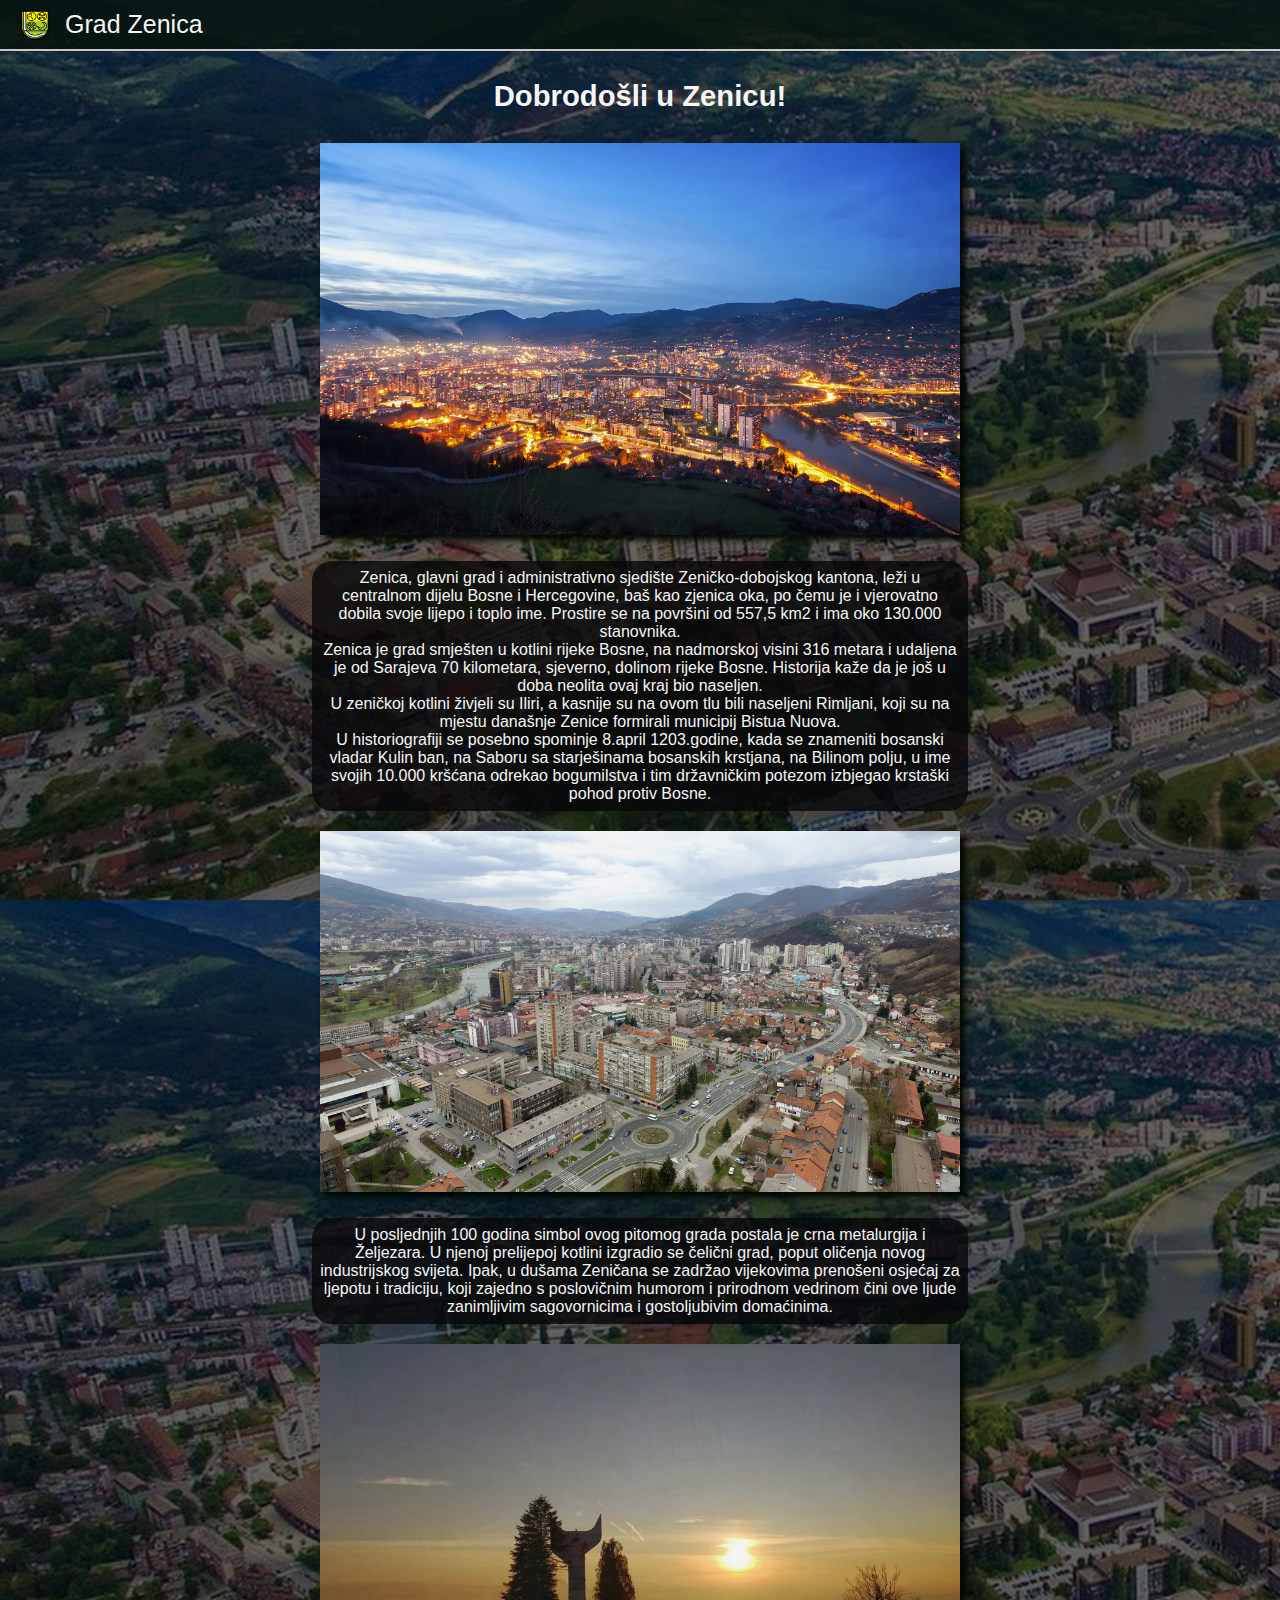
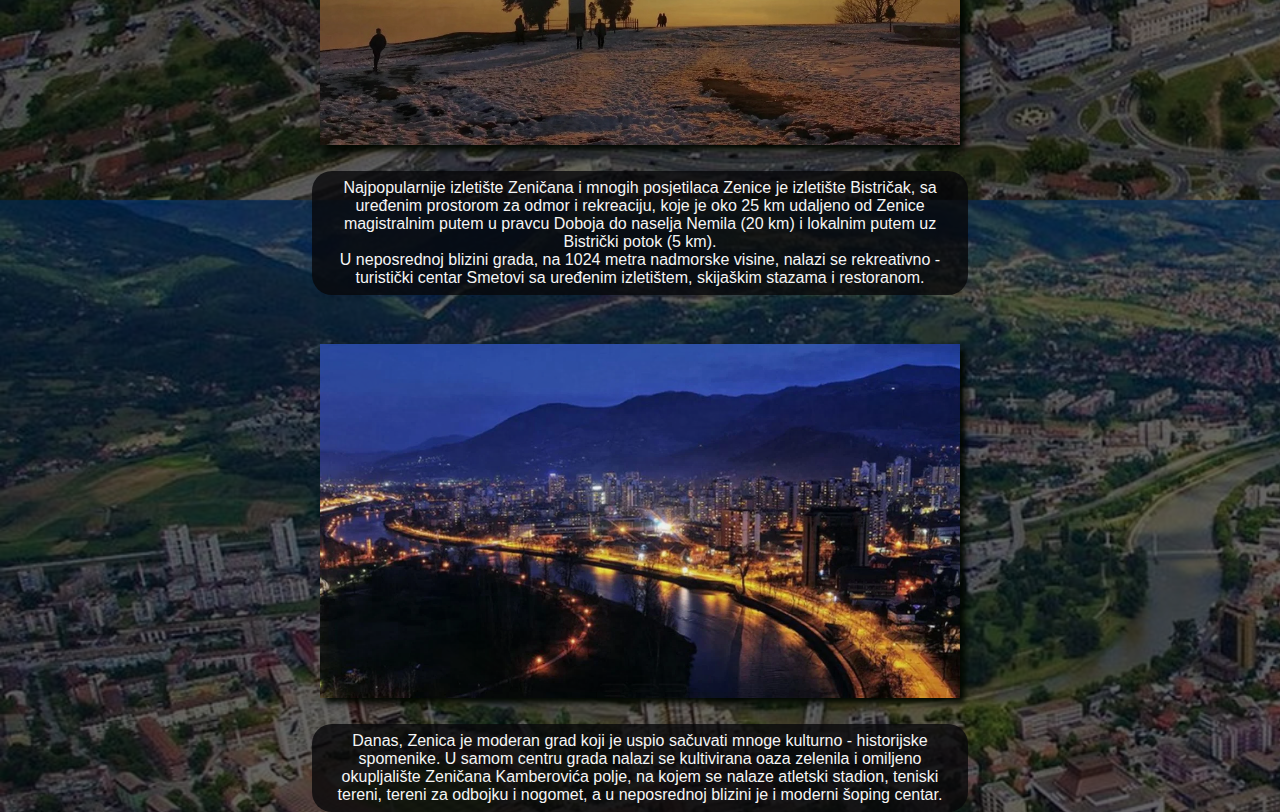
<file: web-stranica-zenica/index.html>
<!DOCTYPE html>
<html>

    <head>
        <title>Grad Zenica</title>
        <meta charset="utf-8">
        <link rel="stylesheet" href="style.css">
    </head>

    <body>
        <div class="hero">
            <div class="overlay">
                <div class="naslov">
                    <img class="grb" src="slikice/grb.png">
                    <p id="dobrodosli">Grad Zenica</p>
                </div>
                <h3>Dobrodošli u Zenicu!</h3>
                <img class="nicaze" src="slikice/zenica3.png">
                <p class="tekst">Zenica, glavni grad i administrativno sjedište Zeničko-dobojskog kantona, leži u centralnom dijelu Bosne i Hercegovine, baš kao zjenica oka, po čemu je i vjerovatno dobila svoje lijepo i toplo ime.
                Prostire se na površini od 557,5 km2 i ima oko 130.000 stanovnika.
                <br>
                Zenica je grad smješten u kotlini rijeke Bosne, na nadmorskoj visini 316 metara i udaljena je od Sarajeva 70 kilometara, sjeverno, dolinom rijeke Bosne. Historija kaže da je još u doba neolita ovaj kraj bio naseljen.<br> U zeničkoj kotlini živjeli su Iliri, a kasnije su na ovom tlu bili naseljeni Rimljani, koji su na mjestu današnje Zenice formirali municipij Bistua Nuova.
                <br>
                U historiografiji se posebno spominje 8.april 1203.godine, kada se znameniti bosanski vladar Kulin ban, na Saboru sa starješinama bosanskih krstjana, na Bilinom polju, u ime svojih 10.000 kršćana odrekao bogumilstva i tim državničkim potezom izbjegao krstaški pohod protiv Bosne.
                </p>
                <img class="nicaze" src="slikice/Zenica1.jpg">
                <p class="tekst">
                U posljednjih 100 godina simbol ovog pitomog grada postala je crna metalurgija i Željezara. U njenoj prelijepoj kotlini izgradio se čelični grad, poput oličenja novog industrijskog svijeta. Ipak, u dušama Zeničana se zadržao vijekovima prenošeni osjećaj za ljepotu i tradiciju, koji zajedno s poslovičnim humorom i prirodnom vedrinom čini ove ljude zanimljivim sagovornicima i gostoljubivim domaćinima.
                </p>
                <a href="smetovi.html" target="_blank"><img class="nicaze" src="slikice/smetovii.jpg"></a>
                <p class="tekst">
                Najpopularnije izletište Zeničana i mnogih posjetilaca Zenice je izletište Bistričak, sa uređenim prostorom za odmor i rekreaciju, koje je oko 25 km udaljeno od Zenice magistralnim putem u pravcu Doboja do naselja Nemila (20 km) i lokalnim putem uz Bistrički potok (5 km).
                <br>
                U neposrednoj blizini grada, na 1024 metra nadmorske visine, nalazi se rekreativno - turistički centar Smetovi sa uređenim izletištem, skijaškim stazama i restoranom. </p> <br>
        
                
                <img class="nicaze" src="slikice/zenica4.webp">
                <p class="tekst">
                Danas, Zenica je moderan grad koji je uspio sačuvati mnoge kulturno - historijske spomenike. U samom centru grada nalazi se kultivirana oaza zelenila i omiljeno okupljalište Zeničana Kamberovića polje, na kojem se nalaze atletski stadion, teniski tereni, tereni za odbojku i nogomet, a u neposrednoj blizini je i moderni šoping centar.
                </p>
            </div>
    </div>
</body>
</html>
</file>
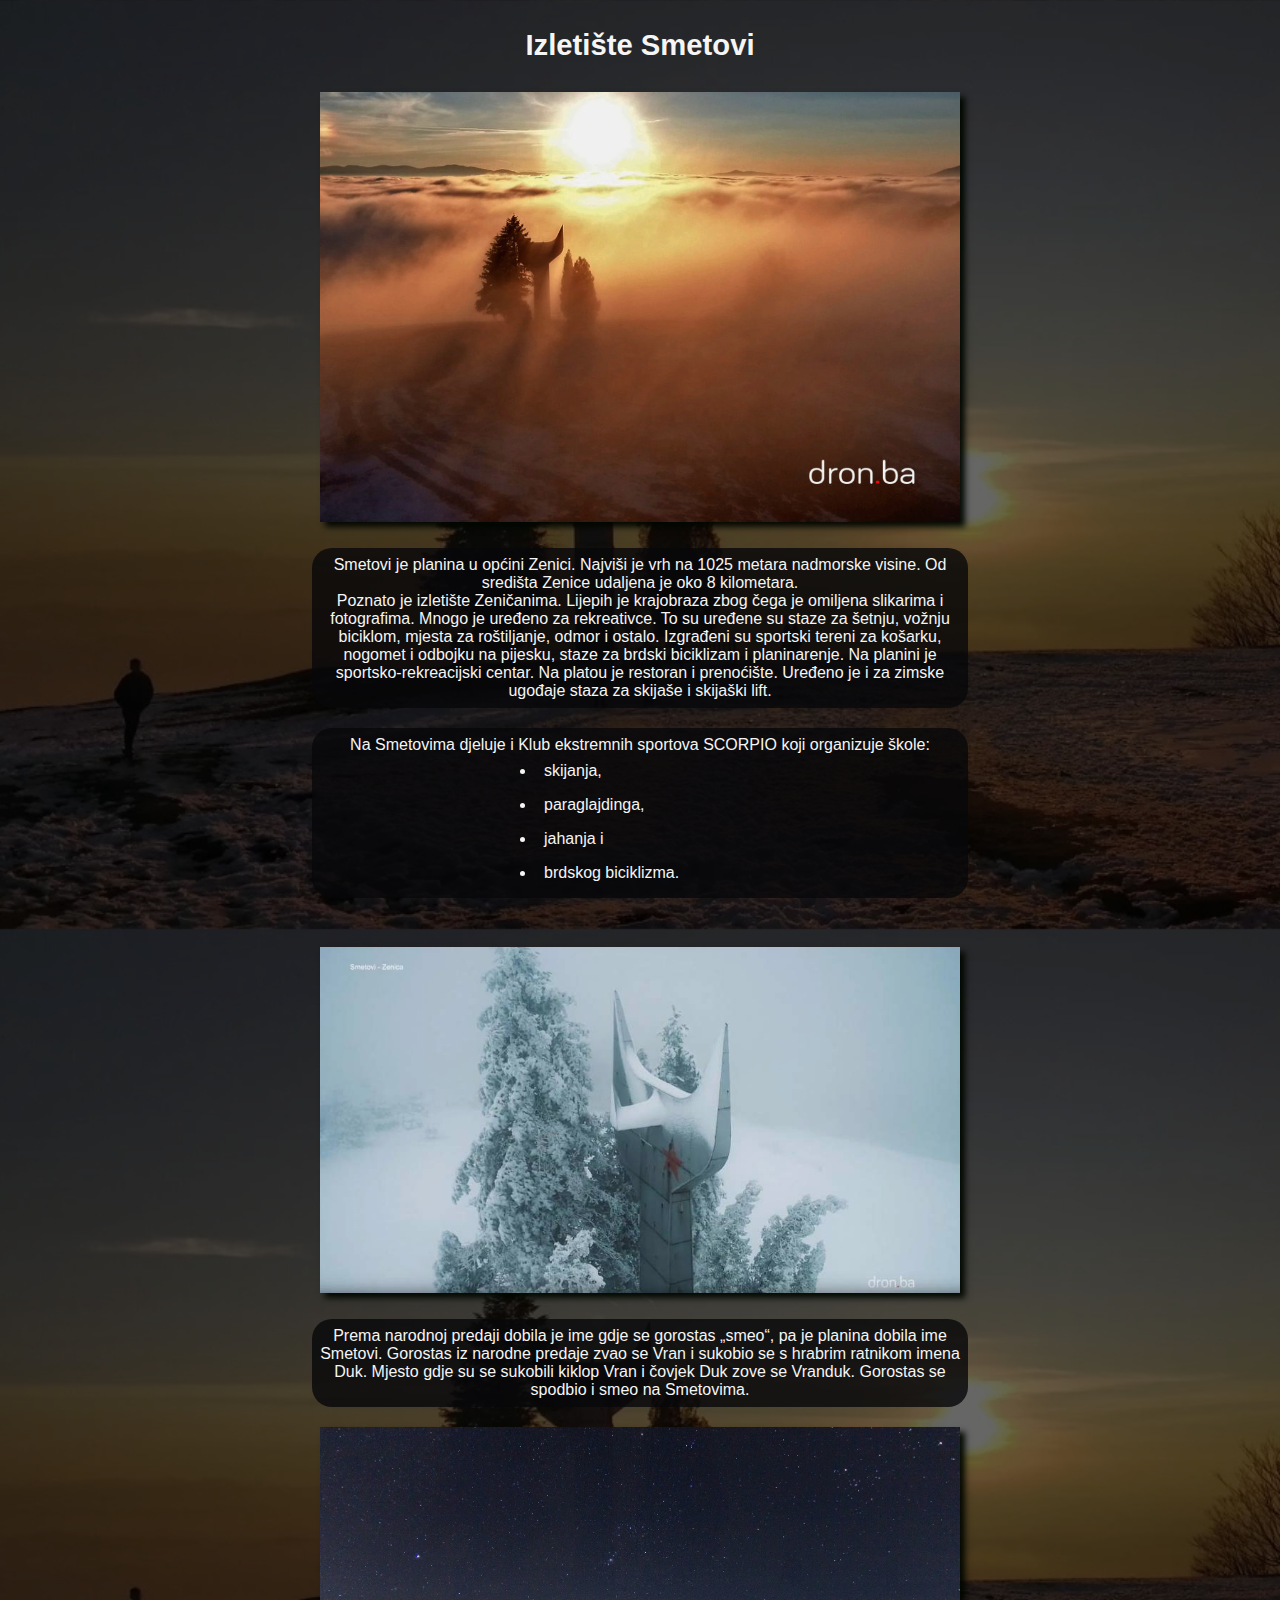
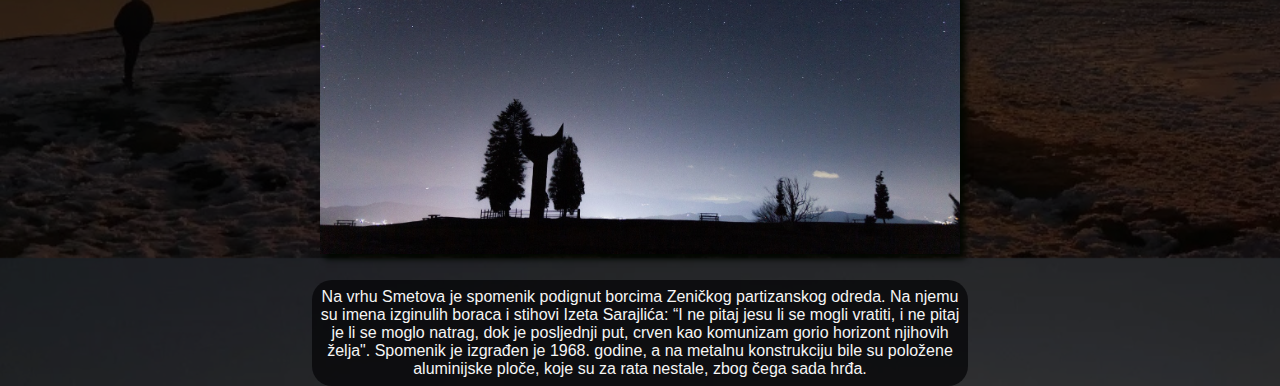
<file: web-stranica-zenica/smetovi.html>
<!DOCTYPE html>
<html>

    <head>
        <title>Smetovi</title>
        <meta charset="utf-8">
        <link rel="stylesheet" href="styles.css">
    </head>

    <body>
        <div class="hero">
            <div class="overlay">
                <h3>Izletište Smetovi</h3>
                <img class="nicaze" src="slikice/smetovi2.jpg">
                <p class="tekst">Smetovi je planina u općini Zenici. Najviši je vrh na 1025 metara nadmorske visine. Od središta Zenice udaljena je oko 8 kilometara. <br>Poznato je izletište Zeničanima. Lijepih je krajobraza zbog čega je omiljena slikarima i fotografima. Mnogo je uređeno za rekreativce. To su uređene su staze za šetnju, vožnju biciklom, mjesta za roštiljanje, odmor i ostalo. Izgrađeni su sportski tereni za košarku, nogomet i odbojku na pijesku, staze za brdski biciklizam i planinarenje. Na planini je sportsko-rekreacijski centar. Na platou je restoran i prenoćište. Uređeno je i za zimske ugođaje staza za skijaše i skijaški lift.</p>
                <ul class="lista2">Na Smetovima djeluje i Klub ekstremnih sportova SCORPIO koji organizuje škole: 
                    <li class="lista">skijanja,</li> 
                    <li class="lista">paraglajdinga,</li> 
                    <li class="lista">jahanja i </li>
                    <li class="lista">brdskog biciklizma.</li>
                </ul>
                <br>
                <img class="nicaze" src="slikice/mjau.jpg">
                <p class="tekst">Prema narodnoj predaji dobila je ime gdje se gorostas „smeo“, pa je planina dobila ime Smetovi. Gorostas iz narodne predaje zvao se Vran i sukobio se s hrabrim ratnikom imena Duk. Mjesto gdje su se sukobili kiklop Vran i čovjek Duk zove se Vranduk. Gorostas se spodbio i smeo na Smetovima.</p>
                <img class="nicaze" src="slikice/smetovi.jpg">
                <p class="tekst">Na vrhu Smetova je spomenik podignut borcima Zeničkog partizanskog odreda. Na njemu su imena izginulih boraca i stihovi Izeta Sarajlića: “I ne pitaj jesu li se mogli vratiti, i ne pitaj je li se moglo natrag, dok je posljednji put, crven kao komunizam gorio horizont njihovih želja". Spomenik je izgrađen je 1968. godine, a na metalnu konstrukciju bile su položene aluminijske ploče, koje su za rata nestale, zbog čega sada hrđa.</p>
            </div>
         </div>
</body>
</html>
</file>
<file: web-stranica-zenica/style.css>
body {
    margin: 0px;
    background: url(slikice/zenica_panorama.jpg), rgba(0,0,0,0.6);
    background-blend-mode: overlay;
    font-family: sans-serif;
    background-size: cover;
}
.hero {
    text-align: center;
    font-size: 25px;
    color: whitesmoke;
    height: 100vh;
    width: 100%;
    background-size: cover;
    background-position: center;
} 

.naslov{
    display: flex;
    justify-content: left;
    align-items: center;
    flex-direction: row;
    background-color: rgba(6, 19, 9, 0.8);
    width: 100%;
    padding:-5px 0px -5px 30px;
    border-bottom: 2px solid rgb(248, 244, 244, 0.8);
    text-align: left;
}
.grb {
    margin:0px;
    width: 30px;
    height: 30px;
    padding: 0px 10px 0px 20px;
}
#dobrodosli{
    padding: 0px;
    margin: 10px -30px 10px 5px;
}
.nicaze{
    width: 50%;
    height: auto;
    box-shadow: rgb(2, 7, 1) 5px 5px 6px;
    opacity: 0.95;
}
.nicaze:hover {
    opacity: 1.0;
}
.tekst {
    color: whitesmoke;
    font-size: 16px;
    text-align: center;
    width: 50%;
    margin: 20px auto;
    justify-content: space-evenly;
    background-color: rgb(8, 8, 10, 0.8);
    padding: 8px;
    border-radius: 20px;
}
.btn {
    text-decoration: none;
    color: whitesmoke ;
    font-size: 16px;
    padding: 10px;
    border: 2px solid whitesmoke;
    border-radius: 20px;
}
</file>
<file: web-stranica-zenica/styles.css>
body {
    margin: 0px;
    background: url("slikice/smetovii.jpg"), rgba(0,0,0,0.6);
    background-blend-mode: overlay;
    font-family: sans-serif;
    background-size: cover;
}
.hero {
    text-align: center;
    font-size: 25px;
    color: whitesmoke;
    height: 100vh;
    width: 100%;
    background-size: cover;
    background-position: center;
} 
.naslov{
    display: flex;
    justify-content: left;
    align-items: center;
    flex-direction: row;
    background-color: rgba(6, 19, 9, 0.8);
    width: 100%;
    padding:-5px 0px -5px 30px;
    border-bottom: 2px solid rgb(248, 244, 244, 0.8);
    text-align: left;
}
#dobrodosli{
    padding: 0px;
    margin: 10px -30px 10px 5px;
}
.nicaze{
    width: 50%;
    height: auto;
    box-shadow: rgb(2, 7, 1) 5px 5px 6px;
    opacity: 0.95;
}
.nicaze:hover {
    opacity: 1.0;
}
.tekst {
    color: whitesmoke;
    font-size: 16px;
    text-align: center;
    width: 50%;
    margin: 20px auto;
    justify-content: space-evenly;
    background-color: rgb(8, 8, 10, 0.8);
    padding: 8px;
    border-radius: 20px;
}
.lista2 {
    color: whitesmoke;
    font-size: 16px;
    text-align: center;
    width: 50%;
    margin: 20px auto;
    justify-content: space-evenly;
    background-color: rgb(8, 8, 10, 0.8);
    padding: 8px;
    border-radius: 20px;
}
.lista {
    color: whitesmoke;
    font-size: 16px;
    text-align: left;
    width: 30%;
    margin: 0px auto;
    justify-content: space-evenly;
    padding: 8px;
    border-radius: 20px;
    
}
</file>
